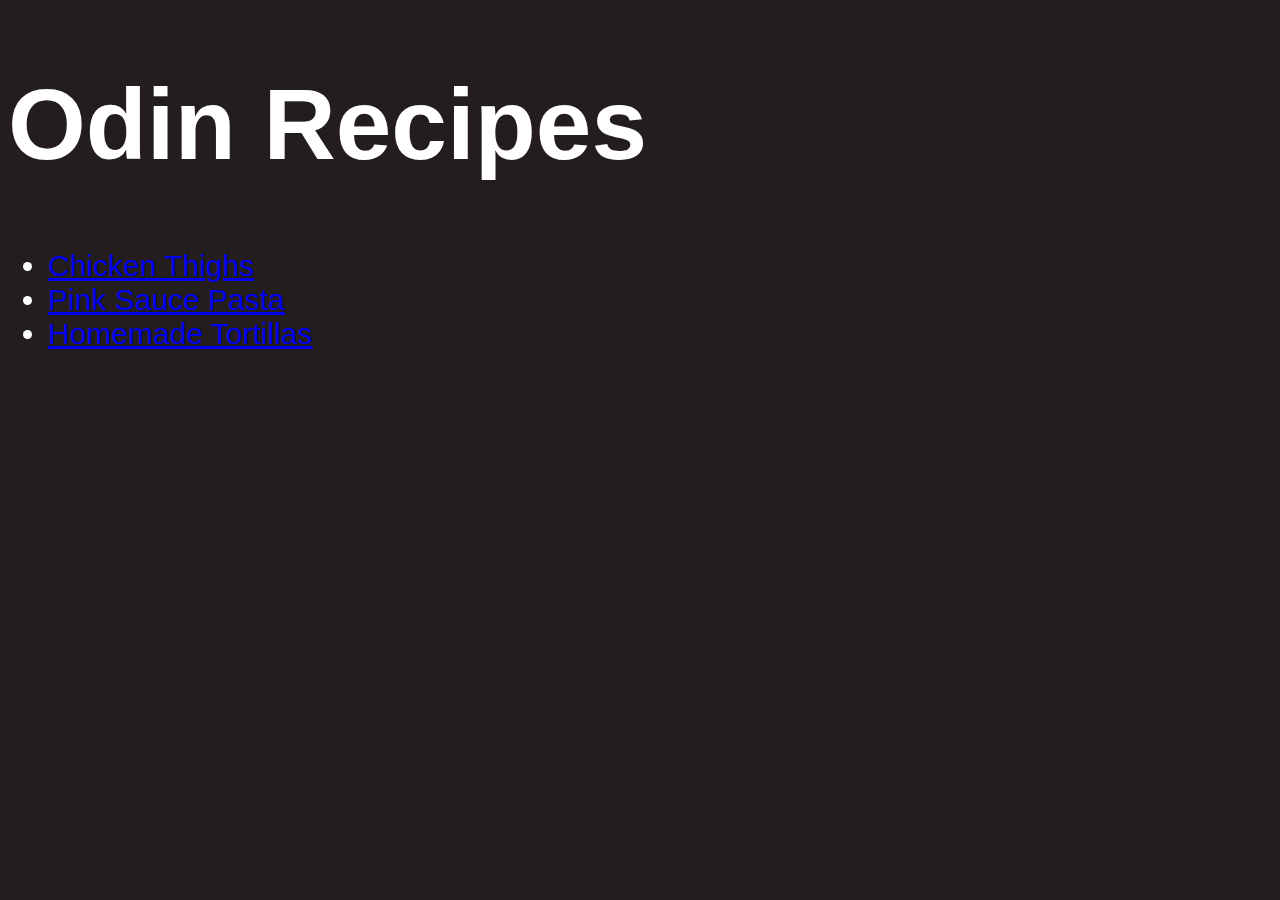
<file: index.html>
<!DOCTYPE html>
<html lang="en">
    <header>
        <meta charset="UTF-8">
        <title>Homepage</title>
        <link rel="stylesheet" href="recipes/recipes.css">
    </header>
    
    <body>
        <h1>Odin Recipes</h1>
        <ul>
            <li><a href="recipes/chickenthighs.html">Chicken Thighs</a></li>
            <li><a href="recipes/pasta.html">Pink Sauce Pasta</a></li>
            <li><a href="recipes/tortillas.html">Homemade Tortillas</a></li>
        </ul>
    </body>
</html>
</file>
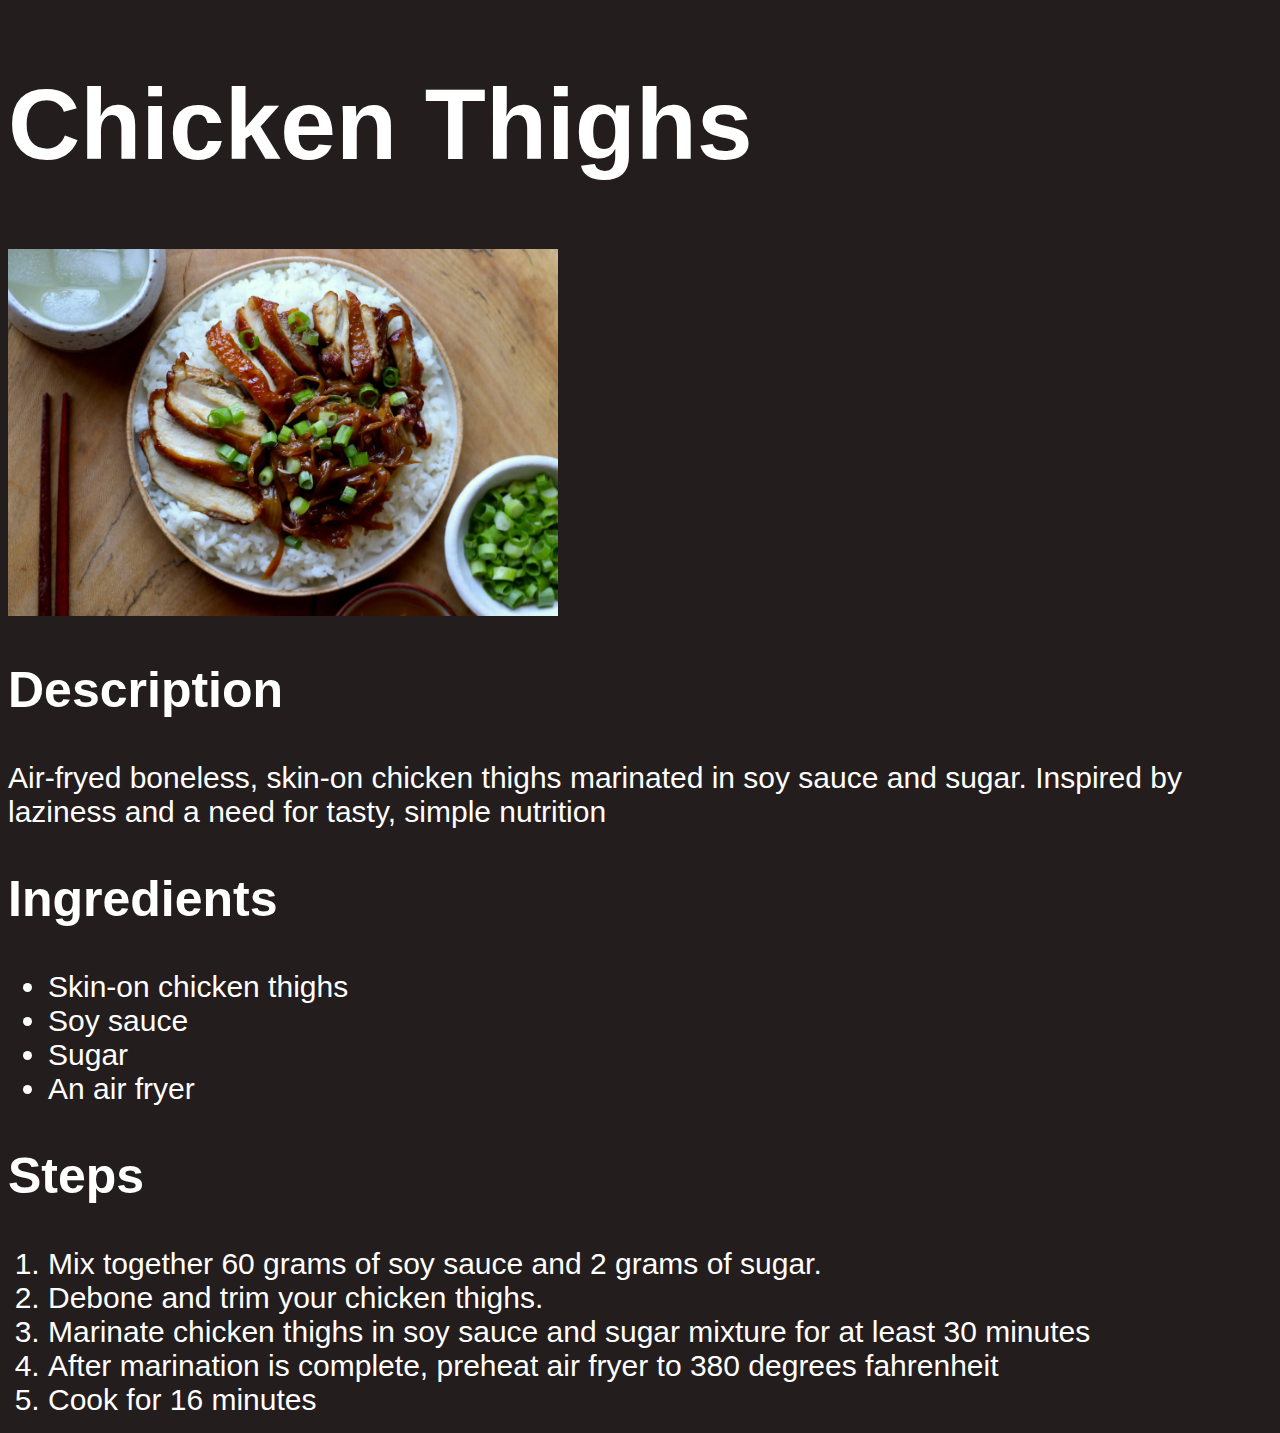
<file: recipes/chickenthighs.html>
<!DOCTYPE html>
<html lang="en">
    <header>
        <meta charset="UTF-8">
        <title>Chicken Thighs</title>
        <link rel="stylesheet" href="recipes.css">
    </header>
    
    <body>
        <h1>Chicken Thighs</h1>
        <img src="ChickenThighs.webp">

        <h2>Description</h2>
            <p>Air-fryed boneless, skin-on chicken thighs marinated in soy sauce and sugar. Inspired by laziness and a need for tasty, simple nutrition</p>

        <h2>Ingredients</h2>
            <ul>
                <li>Skin-on chicken thighs</li>
                <li>Soy sauce</li>
                <li>Sugar</li>
                <li>An air fryer</li>
            </ul>

        <h2>Steps</h2>
            <ol>
                <li>Mix together 60 grams of soy sauce and 2 grams of sugar.</li>
                <li>Debone and trim your chicken thighs.</li>
                <li>Marinate chicken thighs in soy sauce and sugar mixture for at least 30 minutes</li>
                <li>After marination is complete, preheat air fryer to 380 degrees fahrenheit</li>
                <li>Cook for 16 minutes</li>
            </ol>
    </body>
</html>
</file>
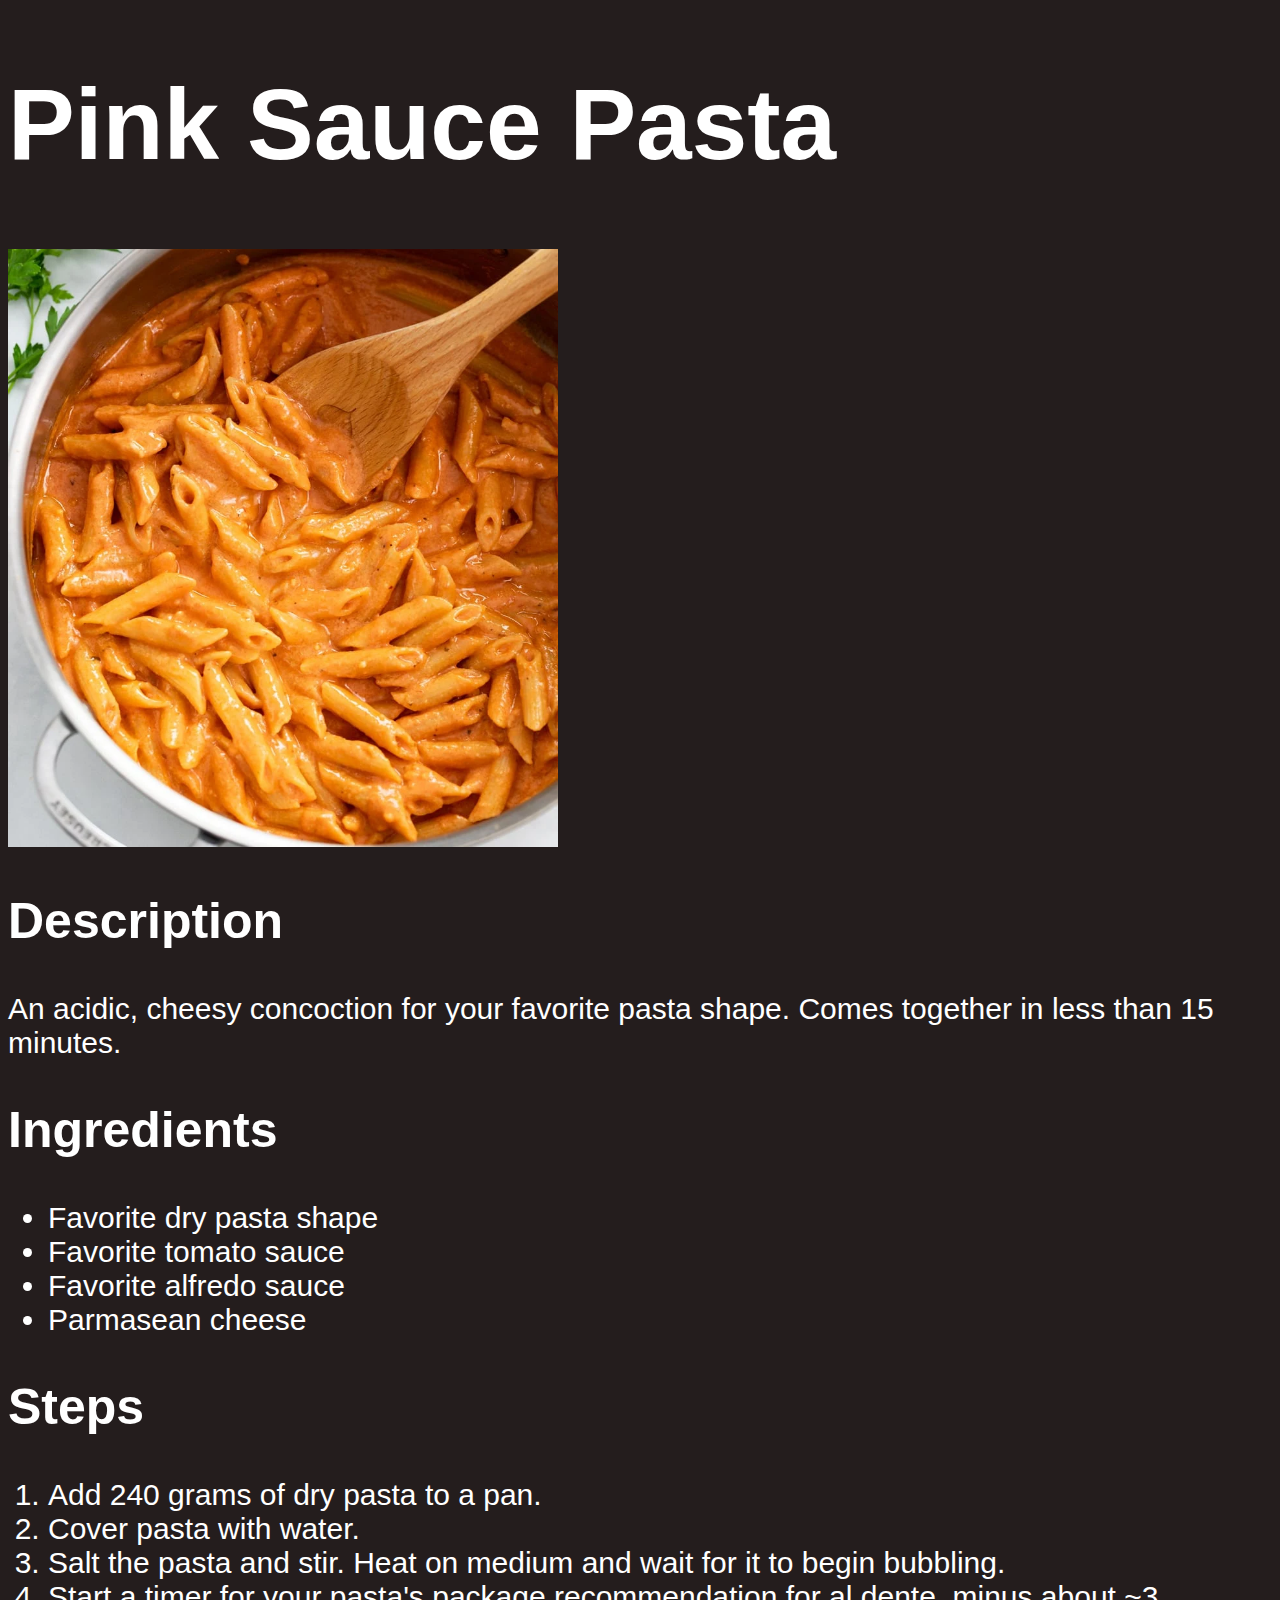
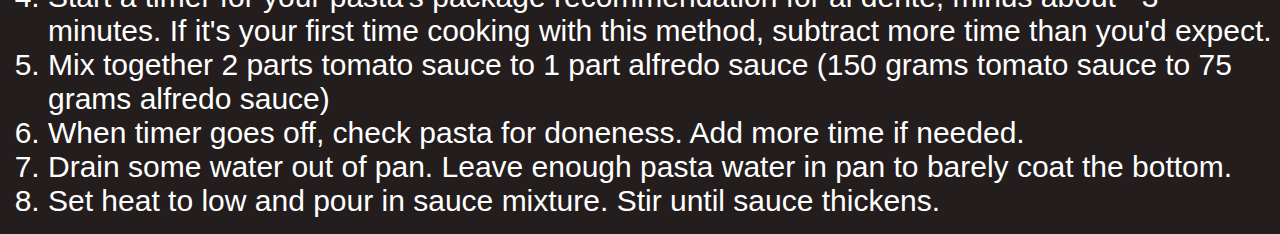
<file: recipes/pasta.html>
<!DOCTYPE html>
<html lang="en">
    <header>
        <meta charset="UTF-8">
        <title>Pink Sauce Pasta</title>
        <link rel="stylesheet" href="recipes.css">
    </header>
    
    <body>
        <h1>Pink Sauce Pasta</h1>
        <img src="pinksaucepasta.webp">

        <h2>Description</h2>
            <p>An acidic, cheesy concoction for your favorite pasta shape. Comes together in less than 15 minutes.</p>

        <h2>Ingredients</h2>
            <ul>
                <li>Favorite dry pasta shape</li>
                <li>Favorite tomato sauce</li>
                <li>Favorite alfredo sauce</li>
                <li>Parmasean cheese</li>
            </ul>

        <h2>Steps</h2>
            <ol>
                <li>Add 240 grams of dry pasta to a pan.</li>
                <li>Cover pasta with water.</li>
                <li>Salt the pasta and stir. Heat on medium and wait for it to begin bubbling.</li>
                <li>Start a timer for your pasta's package recommendation for al dente, minus about ~3 minutes. If it's your first time cooking with this method, subtract more time than you'd expect.</li>
                <li>Mix together 2 parts tomato sauce to 1 part alfredo sauce (150 grams tomato sauce to 75 grams alfredo sauce)</li>
                <li>When timer goes off, check pasta for doneness. Add more time if needed.</li>
                <li>Drain some water out of pan. Leave enough pasta water in pan to barely coat the bottom.</li>
                <li>Set heat to low and pour in sauce mixture. Stir until sauce thickens.</li>
            </ol>
    </body>
</html>
</file>
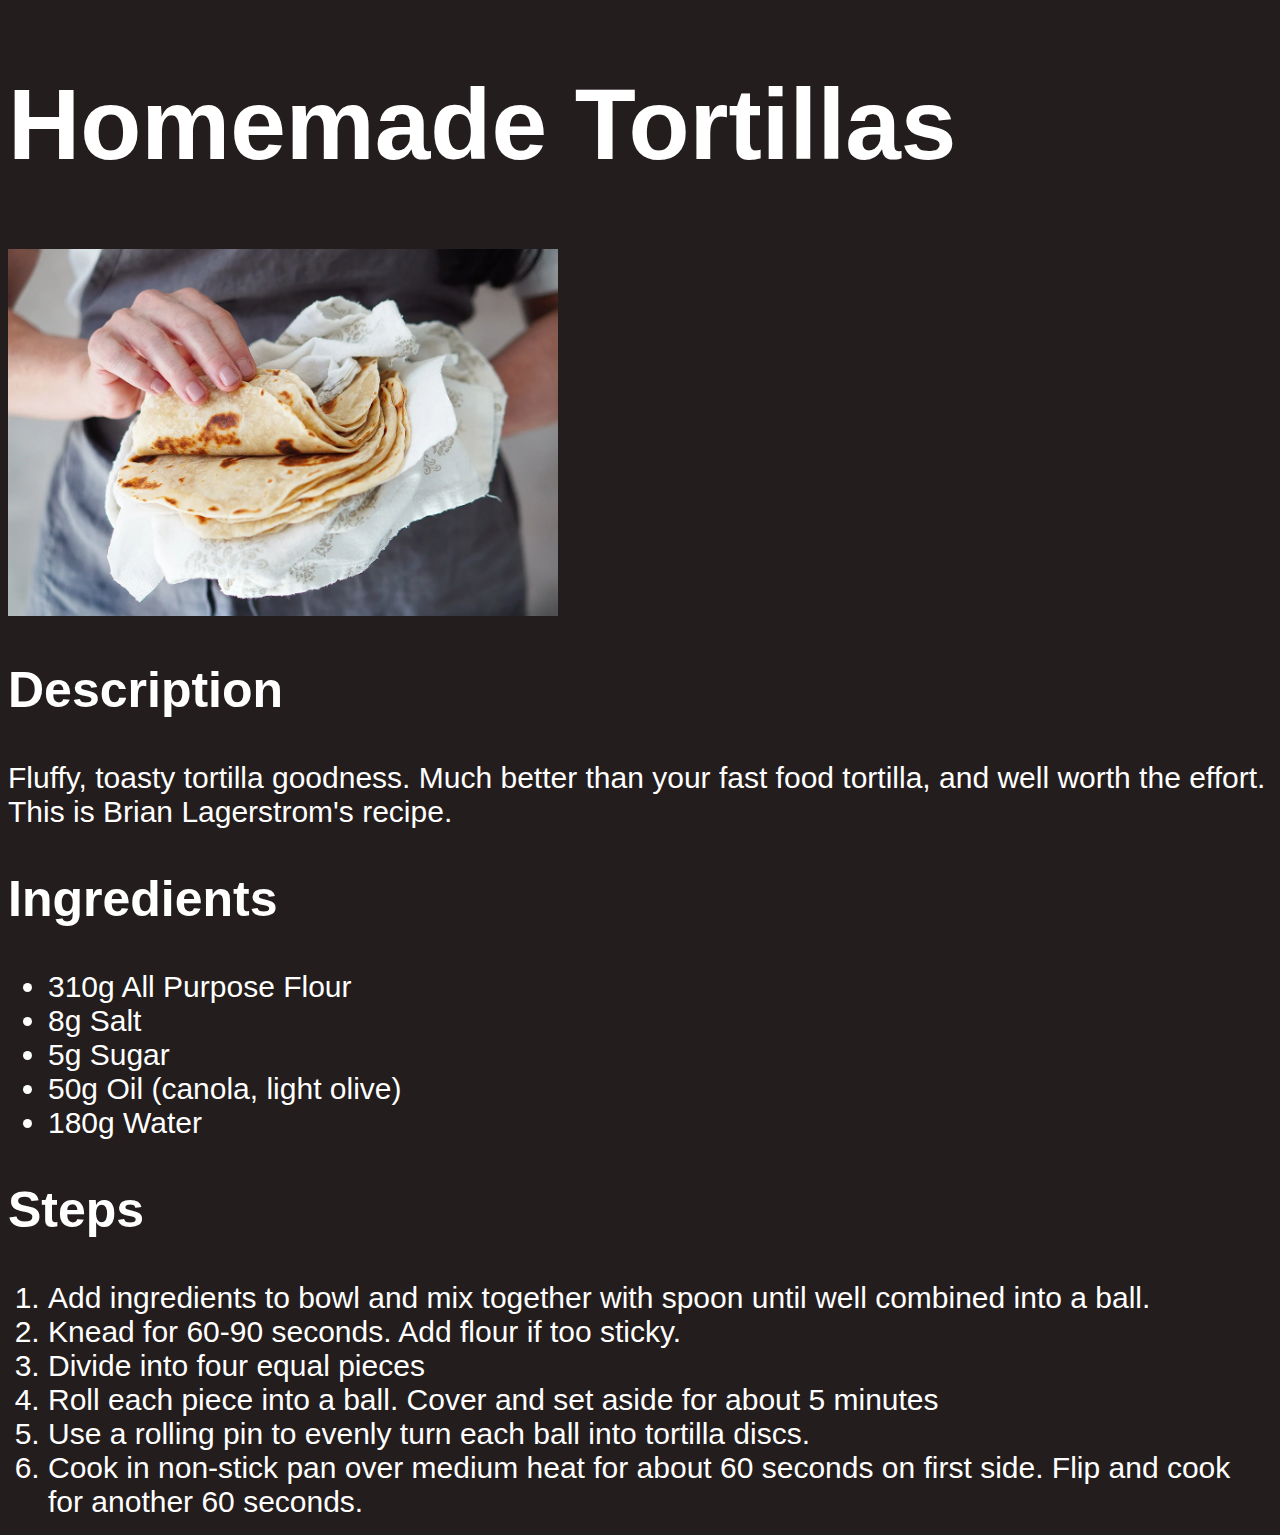
<file: recipes/tortillas.html>
<!DOCTYPE html>
<html lang="en">
    <header>
        <meta charset="UTF-8">
        <title>Homemade Tortillas</title>
        <link rel="stylesheet" href="recipes.css">
    </header>
    
    <body>
        <h1>Homemade Tortillas</h1>
        <img src="tortillas.webp">

        <h2>Description</h2>
            <p>Fluffy, toasty tortilla goodness. Much better than your fast food tortilla, and well worth the effort. This is Brian Lagerstrom's recipe.</p>

        <h2>Ingredients</h2>
            <ul>
                <li>310g All Purpose Flour</li>
                <li>8g Salt</li>
                <li>5g Sugar</li>
                <li>50g Oil (canola, light olive)</li>
                <li>180g Water</li>
            </ul>

        <h2>Steps</h2>
            <ol>
                <li>Add ingredients to bowl and mix together with spoon until well combined into a ball.</li>
                <li>Knead for 60-90 seconds. Add flour if too sticky.</li>
                <li>Divide into four equal pieces</li>
                <li>Roll each piece into a ball. Cover and set aside for about 5 minutes</li>
                <li>Use a rolling pin to evenly turn each ball into tortilla discs.</li>
                <li>Cook in non-stick pan over medium heat for about 60 seconds on first side. Flip and cook for another 60 seconds.</li>
            </ol>
    </body>
</html>
</file>
<file: recipes/recipes.css>
body {
    background-color:rgb(36, 29, 29);
    color: white;
    font-family: Verdana, Tahoma, sans-serif;
}

h1 {
    font-size: 100px;
}

h2 {
    font-size: 50px;
}

p,
li {
    font-size: 30px;
}

img {
    height: auto;
    width: 550px;
}
</file>
